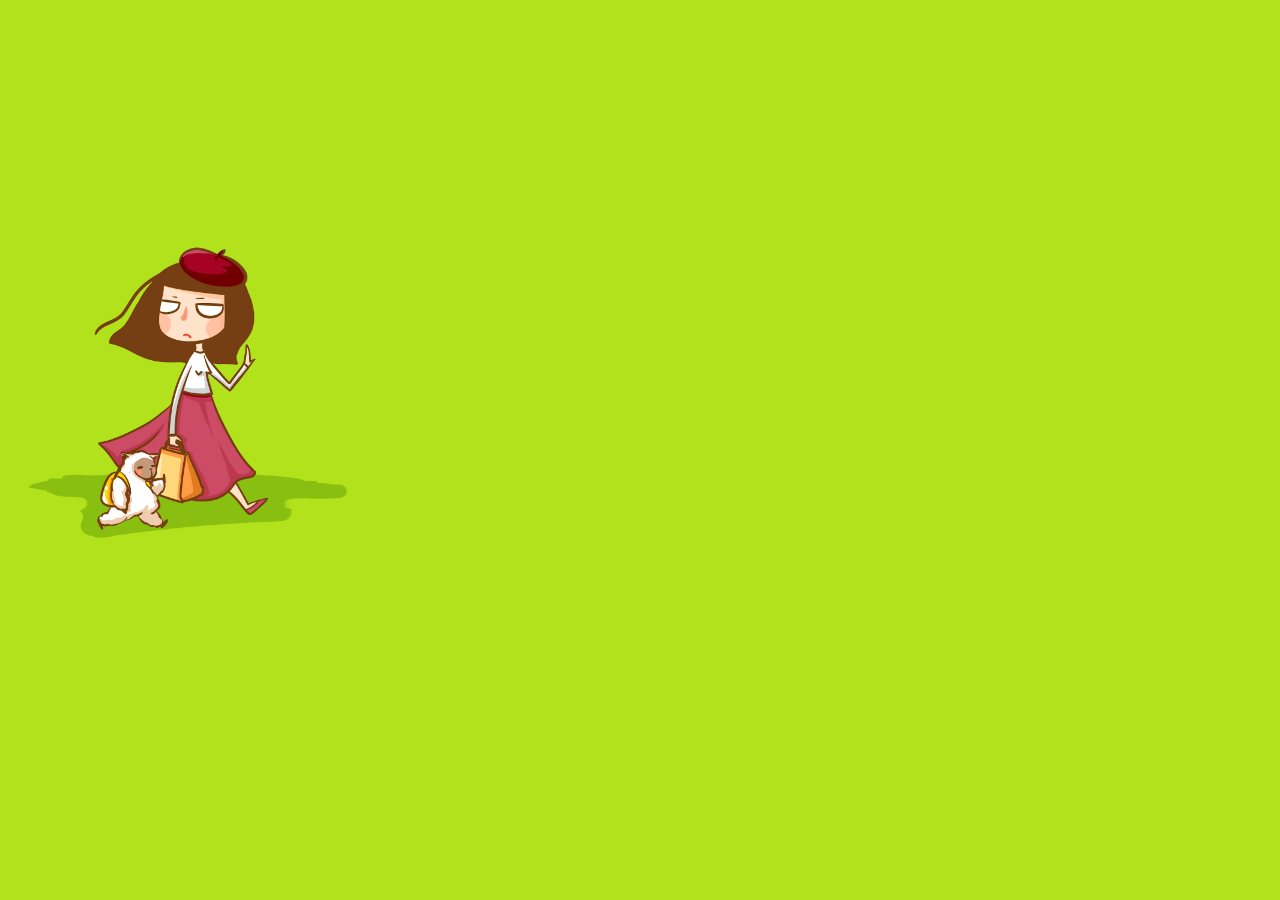
<file: index.html>
<html>
<head>
	<meta charset="utf-8" />
	<title>导友</title>
	<meta name="keywords" content="手机QQ空间5.0预约,QQ空间,手机QQ空间" >
    <meta name="viewport" content="width=device-width, initial-scale=1.0, minimum-scale=1.0, maximum-scale=1.0, user-scalable=no">
    <meta name="apple-mobile-web-app-status-bar-style" content="black" />
    <meta name="format-detection" content="telephone=no" />
    <meta name="apple-mobile-web-app-capable" content="yes" />
    <link rel="apple-touch-icon" href="img/icon.png" />
	<link rel="stylesheet" type="text/css" href="component.css" />
</head>
<body>
	<div id="pre-wrap">
		<div class="pre pre1 active" data-index="1">
			<div class="module1">
				<div class="ele ele-title"></div>
				<div class="ele ele-man1"></div>
				<div class="ele ele-man2"></div>
				<div class="ele ele-girl"></div>
			</div>
		</div>
		<div class="pre pre2" data-index="2">
			<div class="module2">
				<div class="ele ele-car"></div>
				<div class="ele ele-fly"></div>
				<div class="ele ele-girl"></div>
				<div class="ele ele-title"></div>
			</div>
		</div>
		<div class="pre pre3" data-index="3">
			<div class="module3">
				<div class="ele ele-sheep"></div>
				<div class="ele ele-girl"></div>
				<div class="ele ele-man"></div>
				<div class="ele ele-title"></div>
			</div>
		</div>
		<div class="pre pre4" data-index="4">
			<div class="module4">
				<div class="ele ele-girl"></div>
				<div class="ele ele-sheep"></div>
				<div class="ele ele-pop1"></div>
				<div class="ele ele-pop2"></div>
				<div class="ele ele-pop3"></div>
				<div class="ele ele-pop4"></div>
				<div class="ele ele-title"></div>
			</div>
		</div>
		<div class="pre pre5" data-index="5">
			<div class="module5">
				<div class="ele ele-title"></div>
				<div class="ele ele-btn"></div>
			</div>
		</div>
	</div>
	<div id="content" class="hide">
		<!-- 首页 -->
		<section id="1000" class="page page-home">
			<header class="header">
				<img src="img/index.jpg">
			</header>
			<div class="content">
				<div class="page-home-pic">
					<ul class="page-home-pic-content">
						<li><img src="img/banner1.png"></li>
						<li style="display:none;"><img src="img/banner2.png"></li>
						<li style="display:none;"><img src="img/banner3.png"></li>
						<li style="display:none;"><img src="img/banner4.png"></li>
					</ul>
					<ul  class="page-home-pic-index">
						<li class="active"><a href="###">1</a></li>
						<li><a href="###">2</a></li>
						<li><a href="###">3</a></li>
						<li><a href="###">4</a></li>
					</ul>
				</div>
				<div class="page-home-guider">
					<p>附近热门导友</p>
					<ul class="page-home-guider-content">
						<li>
							<img src="img/guider1.jpg">
							<img src="img/guider2.jpg">
							<img src="img/guider3.jpg">
							<img src="img/guider4.jpg">
						</li>
						<li>
							<img src="img/guider1.jpg">
							<img src="img/guider2.jpg">
							<img src="img/guider3.jpg">
							<img src="img/guider4.jpg">
						</li>
						<li style="display:none;">
							<img src="img/guider1.jpg">
							<img src="img/guider2.jpg">
							<img src="img/guider3.jpg">
							<img src="img/guider4.jpg">
						</li>
						<li style="display:none;">
							<img src="img/guider1.jpg">
							<img src="img/guider2.jpg">
							<img src="img/guider3.jpg">
							<img src="img/guider4.jpg">
						</li>
					</ul>
					<ul  class="page-home-guider-index">
						<li class="active"><a href="###">1</a></li>
						<li><a href="###">2</a></li>
						<li><a href="###">3</a></li>
					</ul>
				</div>
				<ul class="article-list">
					<li class="article-item">
						<img class="img" src="img/home-j1.jpg">
						<div class="article-item-left">
							<img class="home-page-mask" src="img/home-jm1.jpg">
							<img src="img/bomb.png">
							<p>雪地</p>
							<p>3134人推荐</p>
						</div>
						<div class="article-item-right cantap" data-dest="5000">
							<p class="article-item-right-title">云上的日子</p>
							<p class="article-item-right-content">云南，大理</p>
							<p class="article-item-right-opt">
								<span><i class="iconfont2">&#xe607;</i>873</span>
								<span><i class="iconfont2">&#xe650;</i>45</span>
							</p>
						</div>
					</li>
					<li class="article-item">
						<img class="img" src="img/home-j2.jpg">
						<div class="article-item-left">
							<img class="home-page-mask" src="img/home-jm2.jpg">
							<img src="img/p9.png">
							<p>名钧</p>
							<p>2334人推荐</p>
						</div>
						<div class="article-item-right cantap" data-dest="5000">
							<p class="article-item-right-title">天涯海角的美丽</p>
							<p class="article-item-right-content">海南，三亚</p>
							<p class="article-item-right-opt">
								<span><i class="iconfont2">&#xe607;</i>173</span>
								<span><i class="iconfont2">&#xe650;</i>20</span>
							</p>
						</div>
					</li>
					<li class="article-item">
						<img class="img" src="img/home-j3.jpg">
						<div class="article-item-left">
							<img class="home-page-mask" src="img/home-jm3.jpg">
							<img src="img/p8.png">
							<p>方瑾</p>
							<p>5231人推荐</p>
						</div>
						<div class="article-item-right cantap" data-dest="5000">
							<p class="article-item-right-title">闻着薰衣草的芬芳</p>
							<p class="article-item-right-content">新疆，伊犁</p>
							<p class="article-item-right-opt">
								<span><i class="iconfont2">&#xe607;</i>232</span>
								<span><i class="iconfont2">&#xe650;</i>87</span>
							</p>
						</div>
					</li>
					<li class="article-item">
						<img class="img" src="img/home-j4.jpg">
						<div class="article-item-left">
							<img class="home-page-mask" src="img/home-jm4.jpg">
							<img src="img/p6.png">
							<p>日照尼玛</p>
							<p>1238人推荐</p>
						</div>
						<div class="article-item-right cantap" data-dest="5000">
							<p class="article-item-right-title">母亲的海，母亲的河</p>
							<p class="article-item-right-content">西藏，纳木错</p>
							<p class="article-item-right-opt">
								<span><i class="iconfont2">&#xe607;</i>35</span>
								<span><i class="iconfont2">&#xe650;</i>52</span>
							</p>
						</div>
					</li>
					<li class="article-item">
						<img class="img" src="img/home-j5.jpg">
						<div class="article-item-left">
							<img class="home-page-mask" src="img/home-jm5.jpg">
							<img src="img/p4.png">
							<p>若佳</p>
							<p>903人推荐</p>
						</div>
						<div class="article-item-right cantap" data-dest="5000">
							<p class="article-item-right-title">一杯咖啡一个城市</p>
							<p class="article-item-right-content">厦门，鼓浪屿</p>
							<p class="article-item-right-opt">
								<span><i class="iconfont2">&#xe607;</i>273</span>
								<span><i class="iconfont2">&#xe650;</i>102</span>
							</p>
						</div>
					</li>
				</ul>
			</div>
			<div class="footer">
				<ul>
					<li>
						<a href="###" class="tab tab-home cantab active" data-dest="1000">
							<i class="icon iconfont">&#xe7ae;</i>
							<p class="txt">首页</p>
						</a>
					</li>
					<li>
						<a href="###" class="tab tab-search cantab" data-dest="2000">
							<i class="icon iconfont">&#xe615;</i>
							<p class="txt">搜索</p>
						</a>
					</li>
					<li>
						<a href="###" class="tab tab-find cantab" data-dest="3000">
							<i class="icon iconfont">&#xe7a0;</i>
							<p class="txt">发现</p>
						</a>
					</li>
					<li>
						<a href="###" class="tab tab-mine cantab" data-dest="4000">
							<i class="icon iconfont">&#xe613;</i>
							<p class="txt">我的</p>
						</a>
					</li>
				</ul>
			</div>
		</section>
		<!-- 搜索 -->
		<section id="2000" class="page page-search hide">
			<header class="header">
				<i class="icon iconfont page-search-ico">&#xe615;</i>
				<input type="text" placeholder="搜索偏好、导友、目的地等" class="page-search-input">
				<a href="##" class="btn-right cantap" data-dest="5008">搜索</a>
			</header>
			<div class="content">
				<!-- 这里加跳转！！@TQ -->
				<div class="page-search-content"><img src="img/search-content.jpg"></div>
				<a href="javascript:;" class="search-relax cantap" data-dest="5008"></a>
			</div>
			<div class="footer">
				<ul>
					<li>
						<a href="###" class="tab tab-home cantab" data-dest="1000">
							<i class="icon iconfont">&#xe7ae;</i>
							<p class="txt">首页</p>
						</a>
					</li>
					<li>
						<a href="###" class="tab tab-search cantab active" data-dest="2000">
							<i class="icon iconfont">&#xe615;</i>
							<p class="txt">搜索</p>
						</a>
					</li>
					<li>
						<a href="###" class="tab tab-find cantab" data-dest="3000">
							<i class="icon iconfont">&#xe7a0;</i>
							<p class="txt">发现</p>
						</a>
					</li>
					<li>
						<a href="###" class="tab tab-mine cantab" data-dest="4000">
							<i class="icon iconfont">&#xe613;</i>
							<p class="txt">我的</p>
						</a>
					</li>
				</ul>
			</div>
		</section>
		<!-- 发现 -->
		<section id="3000" class="page page-find hide">
			<header class="header">
				<a href="##" class="btn-left canback hide" data-dest="1000"><i class="icon iconfont">&#xe604;</i></a>
				<h1 class="title">发现</h1>
				<a href="##" class="btn-right cantap hide" data-dest="2000"><i class="icon iconfont">&#xe615;</i></a>
			</header>
			<div class="content">
				<ul class="find-list">
					<li class="find-item">
						<a href="###">
							<img class="img" src="img/find1.jpg" />
							<div class="mask"></div>
							<div class="title">
								<h1>最有惊喜的驾车旅行</h1>
								<p>你不能走的10条公路旅行</p>
							</div>
							<div class="opt">
								<i class="icon-like"></i>
								<span class="num">225613</span>
							</div>
						</a>
					</li>
					<li class="find-item">
						<a href="###">
							<img class="img" src="img/find2.jpg" />
							<div class="mask"></div>
							<div class="title">
								<h1>那些藏在大山里的魅力</h1>
								<p>细数那些人间仙境</p>
							</div>
							<div class="opt">
								<i class="icon-like"></i>
								<span class="num">35617</span>
							</div>
						</a>
					</li>
					<li class="find-item">
						<a href="###">
							<img class="img" src="img/find3.jpg" />
							<div class="mask"></div>
							<div class="title">
								<h1>十大电影场景</h1>
								<p>影迷不可错过的名片线路</p>
							</div>
							<div class="opt">
								<i class="icon-like"></i>
								<span class="num">225613</span>
							</div>
						</a>
					</li>
					<li class="find-item">
						<a href="###">
							<img class="img" src="img/find4.jpg" />
							<div class="mask"></div>
							<div class="title">
								<h1>三里人带你三里去</h1>
								<p>中国10座美丽大山</p>
							</div>
							<div class="opt">
								<i class="icon-like"></i>
								<span class="num">455893</span>
							</div>
						</a>
					</li>
					<li class="find-item">
						<a href="###">
							<img class="img" src="img/find5.png" />
							<div class="mask"></div>
							<div class="title">
								<h1>吃货字典必备</h1>
								<p>永远难忘的美食</p>
							</div>
							<div class="opt">
								<i class="icon-like"></i>
								<span class="num">225613</span>
							</div>
						</a>
					</li>
					<li class="find-item">
						<a href="###">
							<img class="img" src="img/find6.png" />
							<div class="mask"></div>
							<div class="title">
								<h1>带个旅人去旅行</h1>
								<p>那些有爱情故事的景点</p>
							</div>
							<div class="opt">
								<i class="icon-like"></i>
								<span class="num">225613</span>
							</div>
						</a>
					</li>
				</ul>
			</div>
			<div class="footer">
				<ul>
					<li>
						<a href="###" class="tab tab-home cantab active" data-dest="1000">
							<i class="icon iconfont">&#xe7ae;</i>
							<p class="txt">首页</p>
						</a>
					</li>
					<li>
						<a href="###" class="tab tab-search cantab" data-dest="2000">
							<i class="icon iconfont">&#xe615;</i>
							<p class="txt">搜索</p>
						</a>
					</li>
					<li>
						<a href="###" class="tab tab-find cantab" data-dest="3000">
							<i class="icon iconfont">&#xe7a0;</i>
							<p class="txt">发现</p>
						</a>
					</li>
					<li>
						<a href="###" class="tab tab-mine cantab" data-dest="4000">
							<i class="icon iconfont">&#xe613;</i>
							<p class="txt">我的</p>
						</a>
					</li>
				</ul>
			</div>
		</section>
		<!-- 我的 -->
		<section id="4000" class="page page-mine hide">
			<header class="header">
				<a href="##" class="btn-left canback hide" data-dest="1000"><i class="icon iconfont">&#xe604;</i></a>
				<h1 class="title">我的</h1>
				<a href="##" class="btn-right cantap hide" data-dest="2000"><i class="icon iconfont">&#xe615;</i></a>
			</header>
			<div class="content">
				<div class="page-mine-info"><img src="img/mine1.jpg"></div>
				<ul class="page-mine-opt">
					<li class="page-mine-opt-entrance"><img src="img/mine2.jpg"></li>
					<li class="page-mine-opt-entrance"><img src="img/mine3.jpg"></li>
					<li class="page-mine-opt-entrance"><img src="img/mine4.jpg"></li>
					<li class="page-mine-opt-entrance"><img src="img/mine5.jpg"></li>
					<li class="page-mine-opt-entrance"><img src="img/mine6.jpg"></li>
				</ul>
			</div>
			<div class="footer">
				<ul>
					<li>
						<a href="###" class="tab tab-home cantab" data-dest="1000">
							<i class="icon iconfont">&#xe7ae;</i>
							<p class="txt">首页</p>
						</a>
					</li>
					<li>
						<a href="###" class="tab tab-search cantab" data-dest="2000">
							<i class="icon iconfont">&#xe615;</i>
							<p class="txt">搜索</p>
						</a>
					</li>
					<li>
						<a href="###" class="tab tab-find cantab" data-dest="3000">
							<i class="icon iconfont">&#xe7a0;</i>
							<p class="txt">发现</p>
						</a>
					</li>
					<li>
						<a href="###" class="tab tab-mine cantab active" data-dest="4000">
							<i class="icon iconfont">&#xe613;</i>
							<p class="txt">我的</p>
						</a>
					</li>
				</ul>
			</div>
		</section>
		<!-- 详细页 -->
		<section id="5000" class="page page-detail hide">
			<header class="header">
				<a href="##" class="btn-left canback" data-dest="1000"><i class="icon iconfont">&#xe604;</i></a>
				<p class="page-detail-opt">
					<a href="###"><i class="iconfont2">&#xe607;</i></a>
					<a href="###"><i class="iconfont2">&#xe650;</i></a>
					<a href="###" class="cantap" data-dest="5004"><i class="iconfont2">&#xe613;</i></a>
				</p>
			</header>
			<div class="content">
				<div class="page-detail-info clearfix">
					<img class="page-detail-info-head" src="img/bomb.png">
					<p><span class="page-detail-info-name">雪地</span><span class="page-detail-info-sm">大理</span><img class="page-detail-info-stars" src="img/stars.png"></p>
					<p class="page-detail-info-se"><span class="page-detail-info-sm">把你的知识卖了，去买豪放不羁</span></p>
				</div>
				<div class="page-detail-banner"><img src="img/dayoncloud.jpg"></div>
				<ul class="page-detail-list">
					<li>
						<a href="###" class="page-detail-cantap"><span>费用说明</span><span class="page-detail-list-price">RMB200/天，共7天</span></a>
						<div class="page-detail-list-content" id="page-detail-list-content" style="display:none;">
							<p>本套餐费用包含</p>
							<p>1.联票套餐B（常州中华恐龙园成人票+恐龙谷温泉联票2张+标准
							双床房1晚）</p>
							<br/>
							<p>其他套餐</p>
							<p>1.同程专享特惠套餐（常州中华恐龙园成人票2张+高级大床房1晚）</p>
							<p>2.亲子套餐（常州中华恐龙园成人票2张+高级大床房1晚）</p>
							<p>3.双人特惠套餐（常州中华恐龙园成人票2张+高级大床房1晚）</p>
							<p>4.大学生套餐（常州中华恐龙园成人票2张+高级大床房1晚）</p>
						</div>
					</li>
					<li>
						<a href="###">酒店信息</a>
					</li>
					<li>
						<a href="###">路程信息</a>
					</li>
					<li>
						<a href="###">空余时间</a>
					</li>
				</ul>
				<div class="page-detail-route">
					<p class="page-detail-route-st"><span>第一天</span><span>11/12</span></p>
					<div class="cantap" data-dest="5002">
						<div class="page-detail-route-op">
							<a href="###"><i class="iconfont2">&#xe607;</i>200</a>
							<a href="###"><i class="iconfont2">&#xe650;</i>124</a>
						</div>
						<img src="img/detail1.jpg">
					</div>
					<div class="page-detail-route-part cantap" data-dest="5002">
						<div class="page-detail-route-op">
							<a href="###"><i class="iconfont2">&#xe607;</i>200</a>
							<a href="###"><i class="iconfont2">&#xe650;</i>124</a>
						</div>
						<img src="img/detail2.jpg">
					</div>
					<div class="page-detail-route-part cantap" data-dest="5002">
						<div class="page-detail-route-op">
							<a href="###"><i class="iconfont2">&#xe607;</i>200</a>
							<a href="###"><i class="iconfont2">&#xe650;</i>124</a>
						</div>
						<img src="img/detail3.jpg">
					</div>
					<div class="page-detail-route-part cantap" data-dest="5002">
						<div class="page-detail-route-op">
							<a href="###"><i class="iconfont2">&#xe607;</i>200</a>
							<a href="###"><i class="iconfont2">&#xe650;</i>124</a>
						</div>
						<img src="img/detail4.jpg">
					</div>
					<p class="page-detail-route-se"><span>第二天</span><span>11/13</span></p>
					<div data-dest="5002" class="cantap">
						<div class="page-detail-route-op">
							<a href="###"><i class="iconfont2">&#xe607;</i>200</a>
							<a href="###"><i class="iconfont2">&#xe650;</i>124</a>
						</div>
						<img src="img/detail5.jpg">
					</div>
					<div class="page-detail-route-part cantap" data-dest="5002">
						<div class="page-detail-route-op">
							<a href="###"><i class="iconfont2">&#xe607;</i>200</a>
							<a href="###"><i class="iconfont2">&#xe650;</i>124</a>
						</div>
						<img src="img/detail6.jpg">
					</div>
					<div class="page-detail-route-part cantap" data-dest="5002">
						<div class="page-detail-route-op">
							<a href="###"><i class="iconfont2">&#xe607;</i>200</a>
							<a href="###"><i class="iconfont2">&#xe650;</i>124</a>
						</div>
						<img src="img/detail7.jpg">
					</div>
					<div class="page-detail-route-part cantap" data-dest="5002">
						<div class="page-detail-route-op">
							<a href="###"><i class="iconfont2">&#xe607;</i>200</a>
							<a href="###"><i class="iconfont2">&#xe650;</i>124</a>
						</div>
						<img src="img/detail8.jpg">
					</div>
				</div>
				<div class="footer">
					<div class="inner">
						<a href="###" class="btn-send cantap" data-dest="5003">咨询一下</a>
						<a href="###" class="btn-send cantap" data-dest="5001">我要预约</a>
					</div>
				</div>
			</div>
		</section>
		<!-- 订单详情页 -->
		<section id="5001" class="page page-order-detail hide">
			<header class="header">
				<a href="##" class="btn-left canback" data-dest="1000"><i class="icon iconfont">&#xe604;</i></a>
				<h1 class="title">订单详情</h1>
				<a href="##" class="btn-right cantap hide" data-dest="2000"><i class="icon iconfont">&#xe615;</i></a>
			</header>
			<div class="content">
				<img class="img" src="img/order-img.png"></img>
				<div class="order-item order-time">
					<h1 class="title">日期</h1>
					<span class="time-to">12月1日</span>
					<span class="time-split"></span>
					<span class="time-from">12月8日</span>
				</div>
				<div class="order-item order-place">
					<h1 class="title">套餐</h1>
					<ul class="select-list">
						<li class="select-item select-item-active">亲子套餐</li>
						<li class="select-item">同程特惠套餐</li>
						<li class="select-item">情侣套餐</li>
						<li class="select-item">大学生套餐</li>
					</ul>
				</div>
				<div class="order-item order-man">
					<h1 class="title">人数</h1>
					<div class="select-wrap">
						<div class="select-bg"></div>
						<div class="select-num" id="select-num">1人</div>
						<a href="javascript:;" class="select-bar" id="select-bar">
							<div class="img"></div>
						</a>
					</div>
				</div>
				<div class="order-item order-extra">
					<h1 class="title">备注</h1>
					<textarea class="order-textarea" placeholder="我想跟导友说..."></textarea>
				</div>
			</div>
			<div class="frame5-cover">
				<div class="frame5-dialog"></div>
				<div class="frame5-keyboard"></div>
				<div class="frame5-dialog-code frame5-dialog-code1 hide"></div>
				<div class="frame5-dialog-code frame5-dialog-code2 hide"></div>
				<div class="frame5-dialog-code frame5-dialog-code3 hide"></div>
				<div class="frame5-dialog-code frame5-dialog-code4 hide"></div>
				<div class="frame5-dialog-code frame5-dialog-code5 hide"></div>
				<div class="frame5-dialog-code frame5-dialog-code6 hide"></div>
				<div class="frame5-keyboard-code1 hide"></div>
				<div class="frame5-keyboard-code2 hide"></div>
				<div class="frame5-keyboard-code3 hide"></div>
				<div class="frame5-keyboard-code4 hide"></div>
				<div class="frame5-keyboard-code5 hide"></div>
				<div class="frame5-keyboard-code6 hide"></div>
			</div>
			<div class="footer">
				<div class="inner">
					<span class="pay-num">¥ 20.00</span>
					<a href="###" class="btn-pay">确认支付</a>
				</div>
			</div>
		</section>
		<!-- 游记评论页 -->
		<section id="5002" class="page page-detail-comment hide">
			<header class="header">
				<a href="##" class="btn-left canback" data-dest="1000"><i class="icon iconfont">&#xe604;</i></a>
				<h1 class="title">云上的日子</h1>
				<a href="##" class="btn-right cantap" data-dest="5004"><i class="icon iconfont">&#xe61d;</i></a>
			</header>
			<div class="content">
				<img class="main-img" src="img/detail-comment.png"></img>
				<div class="like-wrap">
					<h2 class="title">
						<span class="name">喜欢</span>
						<span class="num">人</span>
					</h2>
					<ul class="like-list">
						<li><img src="img/p1.png" /></li>
						<li><img src="img/p2.png" /></li>
						<li><img src="img/p3.png" /></li>
						<li><img src="img/p4.png" /></li>
						<li><img src="img/p5.png" /></li>
						<li><img src="img/p6.png" /></li>
					</ul>
				</div>
				<div class="comment-wrap">
					<h2 class="title">
						<span class="name">评论</span>
						<span class="num">4人</span>
					</h2>
					<ul class="comment-list">
						<li>
							<div class="avatar">
								<img src="img/p7.png" />
							</div>
							<div class="info">
								<p class="name">水哥哥</p>
								<p class="txt">去过就再也没法忘记的风景</p>
								<p class="time">12/2 11:15</p>
							</div>
						</li>
						<li>
							<div class="avatar">
								<img src="img/p8.png" />
							</div>
							<div class="info">
								<p class="name">远翔泡泡</p>
								<p class="txt">好美！</p>
								<p class="time">12/3 15:22</p>
							</div>
						</li>
						<li>
							<div class="avatar">
								<img src="img/p9.png" />
							</div>
							<div class="info">
								<p class="name">TQQ</p>
								<p class="txt">求YOYO带我去玩</p>
								<p class="time">12/2 11:15</p>
							</div>
						</li>
						<li>
							<div class="avatar">
								<img src="img/p10.png" />
							</div>
							<div class="info">
								<p class="name">茄子酱</p>
								<p class="txt">楼上的YO，下周组队去云南，要一起吗？</p>
								<p class="time">12/2 11:15</p>
							</div>
						</li>
					</ul>
				</div>
			</div>
			<div class="footer">
				<div class="inner">
					<input type="text" placeholder="添加评论..." />
					<a href="###" class="btn-send">发送</a>
				</div>
			</div>
		</section>
		<!-- 聊天咨询页 -->
		<section id="5003" class="page page-chat hide">
			<header class="header">
				<a href="##" class="btn-left canback" data-dest="1000"><i class="icon iconfont">&#xe604;</i></a>
				<h1 class="title">廖爆炸(在线)</h1>
				<a href="##" class="btn-right cantap hide" data-dest="2000"><i class="icon iconfont">&#xe61d;</i></a>
			</header>
			<div class="content">
				<img class="img" src="img/chat-bg.png"></img>
			</div>
			<div class="footer">
				<div class="inner">
					<input type="text" placeholder="我要咨询..." autofocus="false"/>
					<a href="###" class="btn-send">发送</a>
				</div>
			</div>
		</section>
		<!-- 好友分享 -->
		<section id="5004" class="frame frame7 hide">
			<a href="javascript:;" class="btn-back canback"></a>
			<a href="javascript:;" class="frame7-btn-select"></a>
			<div class="frame7-select hide"></div>
		</section>
		<!-- 分享结果 -->
		<section id="5005" class="frame frame8 hide">
			<a href="javascript:;" class="btn-back canback"></a>
			<div class="frame8-msg"></div>
		</section>
		<!-- 支付结果 -->
		<section id="5006" class="page page-pay-success hide">
			<header class="header">
				<a href="##" class="btn-left canback" data-dest="1000"><i class="icon iconfont">&#xe604;</i></a>
				<h1 class="title">首页</h1>
				<a href="##" class="btn-right cantap hide" data-dest="2000"><i class="icon iconfont">&#xe615;</i></a>
			</header>
			<div class="content">
				<div class="pay-bg"></div>
				<div class="btn-share"></div>
			</div>
		</section>
		<!-- 导游页面 -->
		<section id="5007" class="page page-selfPage hide">
			<header class="header">
				<a href="##" class="btn-left canback" data-dest="1000"><i class="icon iconfont">&#xe604;</i></a>
				<h1 class="title">导友首页</h1>
			</header>
			<div class="content">
				<div class="page-selfPage-info"><img src="img/guider-home1.jpg"></div>
				<div class="page-selfPage-tab"><img src="img/guider-home2.jpg"></div>
				<div class="page-selfPage-jounry cantap" data-dest="5000"><img src="img/guider-home3.jpg"></div>
				<div class="page-selfPage-jounry cantap" data-dest="5000"><img src="img/guider-home4.jpg"></div>
				<div class="page-selfPage-jounry cantap" data-dest="5000"><img src="img/guider-home3.jpg"></div>
				<div class="page-selfPage-jounry cantap" data-dest="5000"><img src="img/guider-home4.jpg"></div>
				<div class="page-selfPage-jounry cantap" data-dest="5000"><img src="img/guider-home3.jpg"></div>
				<div class="page-selfPage-jounry cantap" data-dest="5000"><img src="img/guider-home4.jpg"></div>
			</div>
		</section>
		<!-- 搜索结果 -->
		<section id="5008" class="page page-search page-search-result hide">
			<header class="header">
				<i class="icon iconfont page-search-ico">&#xe615;</i>
				<input type="text" placeholder="搜索偏好、导友、目的地等" value="放松" class="page-search-input">
				<span class="page-search-cancel-2 cantap" data-dest="2000">X</span>
				<a href="##" class="btn-right">搜索</a>
			</header>
			<div class="content">
				<!-- 这里加跳转！！@TQ -->
				<div class="page-search-content"><img src="img/result-content.jpg"></div>
				<div class="page-search-content-list">
					<img class="cantap" data-dest="5007" src="img/result-content2.jpg">
					<img class="cantap" data-dest="5007" src="img/result-content3.jpg">
					<img class="cantap" data-dest="5007" src="img/result-content2.jpg">
					<img class="cantap" data-dest="5007" src="img/result-content3.jpg">
					<img class="cantap" data-dest="5007" src="img/result-content2.jpg">
					<img class="cantap" data-dest="5007" src="img/result-content3.jpg">
				</div>
			</div>
			<div class="footer">
				<ul>
					<li>
						<a href="###" class="tab tab-home cantab" data-dest="1000">
							<i class="icon iconfont">&#xe7ae;</i>
							<p class="txt">首页</p>
						</a>
					</li>
					<li>
						<a href="###" class="tab tab-search cantab active" data-dest="2000">
							<i class="icon iconfont">&#xe615;</i>
							<p class="txt">搜索</p>
						</a>
					</li>
					<li>
						<a href="###" class="tab tab-find cantab" data-dest="3000">
							<i class="icon iconfont">&#xe7a0;</i>
							<p class="txt">发现</p>
						</a>
					</li>
					<li>
						<a href="###" class="tab tab-mine cantab" data-dest="4000">
							<i class="icon iconfont">&#xe613;</i>
							<p class="txt">我的</p>
						</a>
					</li>
				</ul>
			</div>
		</section>
	</div>

	<script type="text/javascript" src="http://qzonestyle.gtimg.cn/qz-act/js/zepto.min.js"></script>
	<script type="text/javascript" src="js/zepto.fix.js"></script>
	<script type="text/javascript" src="http://qzonestyle.gtimg.cn/qz-act/js/zepto-touch.js"></script>
	<script type="text/javascript" src="js/common.js"></script>
	<script type="text/javascript" src="js/tq.js"></script>
	<script type="text/javascript" src="js/fx.js"></script>
</body>
</html>
</file>
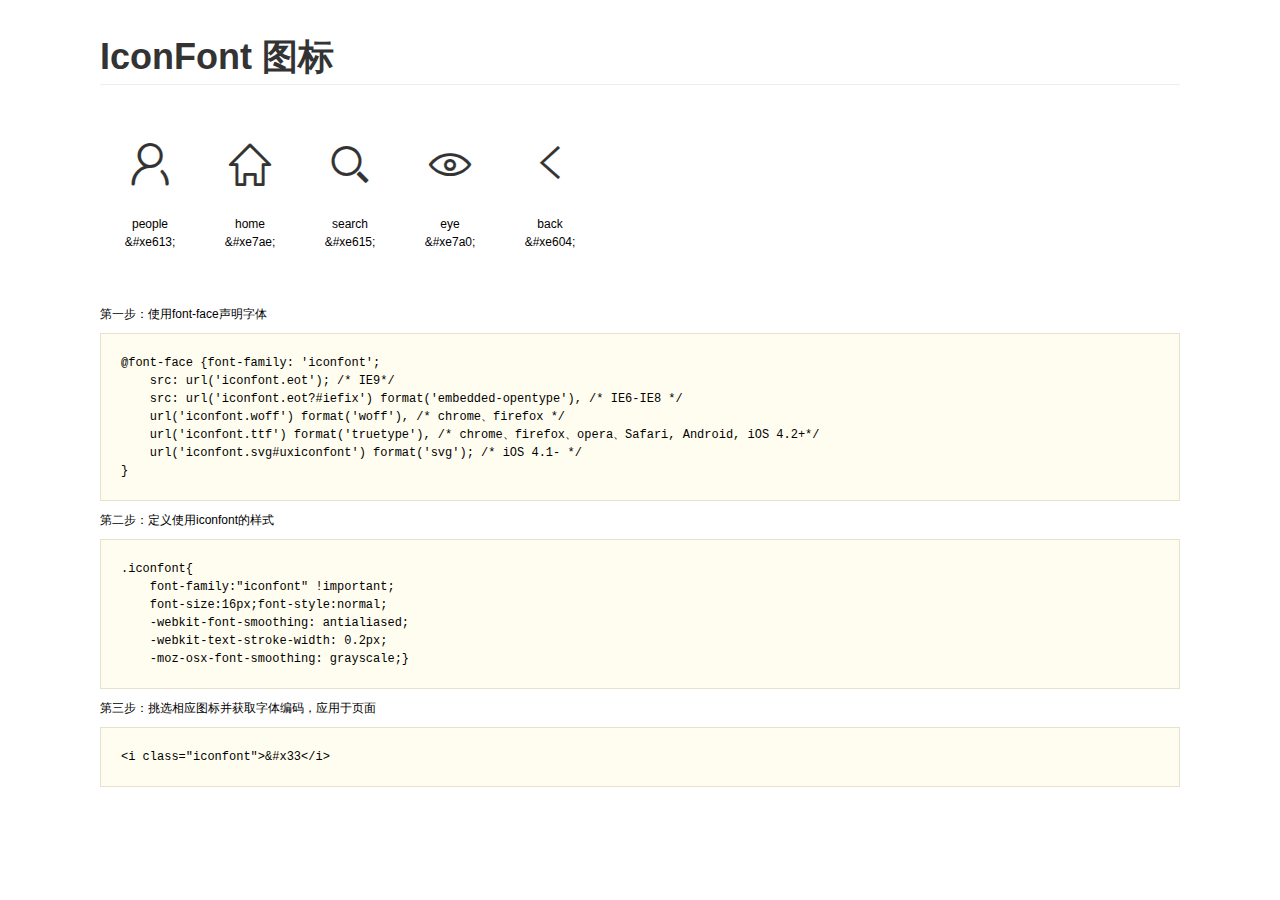
<file: demo.html>
<html>
<head>
    <meta charset="utf-8"/>
    <title>IconFont</title>
    <link rel="stylesheet" href="demo.css">
    <link rel="stylesheet" href="iconfont.css">
</head>
<body>
    <div class="main">
        <h1>IconFont 图标</h1>
        <ul class="icon_lists clear">
            
                <li>
                <i class="icon iconfont">&#xe613;</i>
                    <div class="name">people</div>
                    <div class="code">&amp;#xe613;</div>
                </li>
            
                <li>
                <i class="icon iconfont">&#xe7ae;</i>
                    <div class="name">home</div>
                    <div class="code">&amp;#xe7ae;</div>
                </li>
            
                <li>
                <i class="icon iconfont">&#xe615;</i>
                    <div class="name">search</div>
                    <div class="code">&amp;#xe615;</div>
                </li>
            
                <li>
                <i class="icon iconfont">&#xe7a0;</i>
                    <div class="name">eye</div>
                    <div class="code">&amp;#xe7a0;</div>
                </li>
            
                <li>
                <i class="icon iconfont">&#xe604;</i>
                    <div class="name">back</div>
                    <div class="code">&amp;#xe604;</div>
                </li>
            
        </ul>


        <div class="helps">
            第一步：使用font-face声明字体
            <pre>
@font-face {font-family: 'iconfont';
    src: url('iconfont.eot'); /* IE9*/
    src: url('iconfont.eot?#iefix') format('embedded-opentype'), /* IE6-IE8 */
    url('iconfont.woff') format('woff'), /* chrome、firefox */
    url('iconfont.ttf') format('truetype'), /* chrome、firefox、opera、Safari, Android, iOS 4.2+*/
    url('iconfont.svg#uxiconfont') format('svg'); /* iOS 4.1- */
}
</pre>
第二步：定义使用iconfont的样式
            <pre>
.iconfont{
    font-family:"iconfont" !important;
    font-size:16px;font-style:normal;
    -webkit-font-smoothing: antialiased;
    -webkit-text-stroke-width: 0.2px;
    -moz-osx-font-smoothing: grayscale;}
</pre>
第三步：挑选相应图标并获取字体编码，应用于页面
<pre>
&lt;i class="iconfont"&gt;&amp;#x33&lt;/i&gt;
</pre>
        </div>

    </div>
</body>
</html>
</file>
<file: iconfont.css>
@font-face {font-family: "iconfont";
  src: url('iconfont.eot'); /* IE9*/
  src: url('iconfont.eot?#iefix') format('embedded-opentype'), /* IE6-IE8 */
  url('iconfont.woff') format('woff'), /* chrome、firefox */
  url('iconfont.ttf') format('truetype'), /* chrome、firefox、opera、Safari, Android, iOS 4.2+*/
  url('iconfont.svg#iconfont') format('svg'); /* iOS 4.1- */
}

.iconfont {
  font-family:"iconfont" !important;
  font-size:16px;
  font-style:normal;
  -webkit-font-smoothing: antialiased;
  -webkit-text-stroke-width: 0.2px;
  -moz-osx-font-smoothing: grayscale;
}

.icon-people:before { content: "\e613"; }

.icon-home:before { content: "\e7ae"; }

.icon-search:before { content: "\e615"; }

.icon-eye:before { content: "\e7a0"; }

.icon-back:before { content: "\e604"; }

.icon-share:before { content: "\e61d"; }
</file>
<file: component.css>
@import 'reset.import.css';
@import 'detail.import.css';
.hide{display: none!important;}
.clearfix:after {
content: ".";
display: block;
height: 0;
clear: both;
visibility: hidden;
}

@font-face {font-family: 'iconfont';
    src: url('iconfont.eot'); /* IE9*/
    src: url('iconfont.eot?#iefix') format('embedded-opentype'), /* IE6-IE8 */
    url('iconfont.woff') format('woff'), /* chrome、firefox */
    url('iconfont.ttf') format('truetype'), /* chrome、firefox、opera、Safari, Android, iOS 4.2+*/
    url('iconfont.svg#uxiconfont') format('svg'); /* iOS 4.1- */
}

.iconfont{
    font-family:"iconfont" !important;
    font-size:24px;font-style:normal;
    -webkit-font-smoothing: antialiased;
    -webkit-text-stroke-width: 0.2px;
    -moz-osx-font-smoothing: grayscale;
    }

body{position: relative;overflow:hidden;overflow-x:hidden;background-color: #b1e21b;}

#pre-wrap{position: relative;top: 0;left: 0;width: 375px;height: 667px;background-color: #b1e21b;overflow: hidden;}
.pre{background-color: #b1e21b;position: relative;width: 100%;transition:all .3s ease-in;}
.pre1{position: absolute;top: 0;left: 0;}
.pre2{-webkit-transform:translate3d(100%,0,0);transform:translate3d(100%,0,0);position: absolute;top: 0;left: 0;}
.pre3{-webkit-transform:translate3d(100%,0,0);transform:translate3d(100%,0,0);position: absolute;top: 0;left: 0;}
.pre4{-webkit-transform:translate3d(100%,0,0);transform:translate3d(100%,0,0);position: absolute;top: 0;left: 0;}
.pre5{-webkit-transform:translate3d(100%,0,0);transform:translate3d(100%,0,0);position: absolute;top: 0;left: 0;}
.ele{zoom:0.6;}

.pre1 .ele-girl{background-image: url(img/p1-girl.png);width: 532px;height: 496px;background-size: 532px 496px;position: absolute;top:400px;left: 50%;-webkit-transform:translate3d(-50%,0,0);transform:translate3d(-50%,0,0);}
.pre1 .ele-man1{background-image: url(img/p1-man1.png);width: 242px;height: 286px;background-size: 242px 286px;position: absolute;top:530px;left: 30px;opacity: 0;}
.pre1 .ele-man2{background-image: url(img/p1-man2.png);width: 214px;height: 227px;background-size: 214px 227px;position: absolute;top:590px;right: 50px;opacity: 0;}
.pre1 .ele-title{background-image: url(img/p1-title.png);width: 419px;height: 298px;background-size: 419px 298px;position: absolute;top:80px;left: 50%;-webkit-transform:translate3d(-50%,0,0);transform:translate3d(-50%,0,0);opacity: 0;}
.pre2 .ele-car{top:593px;right: 20px;background-image: url(img/p2-car.png);width: 216px;height: 235px;background-size: 216px 235px;position: absolute;opacity: 0;}
.pre2 .ele-fly{top:440px;left: 120px;background-image: url(img/p2-fly.png);width: 94px;height: 53px;background-size: 94px 53px;position: absolute;opacity: 0;}
.pre2 .ele-girl{top:410px;left: 50%;background-image: url(img/p2-girl.png);width: 533px;height: 509px;background-size: 533px 509px;position: absolute;-webkit-transform:translate3d(-50%,0,0);transform:translate3d(-50%,0,0);}
.pre2 .ele-title{top:70px;left: 50%;background-image: url(img/p2-title.png);width: 439px;height: 309px;background-size: 439px 309px;position: absolute;-webkit-transform:translate3d(-50%,0,0);transform:translate3d(-50%,0,0);opacity: 0;}
.pre3 .ele-girl{top:440px;right: 50px;background-image: url(img/p3-girl.png);width: 228px;height: 427px;background-size: 228px 427px;position: absolute;opacity: 0;}
.pre3 .ele-man{top:420px;left: 40px;background-image: url(img/p3-man.png);width: 241px;height: 449px;background-size: 241px 449px;position: absolute;opacity: 0;}
.pre3 .ele-sheep{top:700px;left: 50%;background-image: url(img/p3-sheep.png);width: 532px;height: 224px;background-size: 532px 224px;position: absolute;-webkit-transform:translate3d(-50%,0,0);transform:translate3d(-50%,0,0);}
.pre3 .ele-title{top:90px;left: 50%;background-image: url(img/p3-title.png);width: 482px;height: 302px;background-size: 482px 302px;position: absolute;-webkit-transform:translate3d(-50%,0,0);transform:translate3d(-50%,0,0);opacity: 0;}
.pre4 .ele-girl{top:440px;left: 50%;background-image: url(img/p4-girl.png);width: 532px;height: 509px;background-size: 532px 509px;position: absolute;-webkit-transform:translate3d(-50%,0,0);transform:translate3d(-50%,0,0);}
.pre4 .ele-pop1{top:390px;left: 80px;background-image: url(img/p4-pop1.png);width: 128px;height: 120px;background-size: 128px 120px;position: absolute;opacity: 0;}
.pre4 .ele-pop2{top:390px;right: 60px;background-image: url(img/p4-pop2.png);width: 130px;height: 120px;background-size: 130px 120px;position: absolute;opacity: 0;}
.pre4 .ele-pop3{top:640px;left: 70px;background-image: url(img/p4-pop3.png);width: 127px;height: 122px;background-size: 127px 122px;position: absolute;opacity: 0;}
.pre4 .ele-pop4{top:680px;right: 50px;background-image: url(img/p4-pop4.png);width: 115px;height: 124px;background-size: 115px 124px;position: absolute;opacity: 0;}
.pre4 .ele-sheep{top:760px;left: 110px;background-image: url(img/p4-sheep.png);width: 161px;height: 170px;background-size: 161px 170px;position: absolute;opacity: 0;}
.pre4 .ele-title{top:90px;left: 50%;background-image: url(img/p4-title.png);width: 419px;height: 294px;background-size: 419px 294px;position: absolute;-webkit-transform:translate3d(-50%,0,0);transform:translate3d(-50%,0,0);opacity: 0;}
.pre5 .ele-title{top:260px;left: 50%;background-image: url(img/p5-title.png);width: 421px;height: 263px;background-size: 421px 263px;position: absolute;-webkit-transform:translate3d(-50%,0,0);transform:translate3d(-50%,0,0);opacity: 0;}
.pre5 .ele-btn{top:600px;left: 50%;background-image: url(img/p5-btn.png);width: 305px;height: 72px;background-size: 305px 72px;position: absolute;-webkit-transform:translate3d(-50%,0,0);transform:translate3d(-50%,0,0);opacity: 0;}

.active .module1 .ele-man1{-webkit-animation:p1man1 .6s ease-in .2s 1 forwards;animation:p1man1 .6s ease-in .2s 1 forwards;}
@-webkit-keyframes p1man1{
    0%{
        opacity: 1;
        -webkit-transform:translate3d(-80px,0,0);
        transform:translate3d(-80px,0,0);
    }
    90%{
        opacity: 1;
        -webkit-transform:translate3d(5px,0,0);
        transform:translate3d(5px,0,0);
    }
    100%{
        opacity: 1;
        -webkit-transform:translate3d(0px,0,0);
        transform:translate3d(0px,0,0);
    }
}
@keyframes p1man1{
     0%{
        opacity: 1;
        -webkit-transform:translate3d(-80px,0,0);
        transform:translate3d(-80px,0,0);
    }
    90%{
        opacity: 1;
        -webkit-transform:translate3d(5px,0,0);
        transform:translate3d(5px,0,0);
    }
    100%{
        opacity: 1;
        -webkit-transform:translate3d(0px,0,0);
        transform:translate3d(0px,0,0);
    }
}

.active .module1 .ele-man2{-webkit-animation:p1man2 .6s ease-in .2s 1 forwards;animation:p1man2 .6s ease-in .2s 1 forwards;}
@-webkit-keyframes p1man2{
    0%{
        opacity: 1;
        -webkit-transform:translate3d(80px,0,0);
        transform:translate3d(80px,0,0);
    }
    90%{
        opacity: 1;
        -webkit-transform:translate3d(5px,0,0);
        transform:translate3d(5px,0,0);
    }
    100%{
        opacity: 1;
        -webkit-transform:translate3d(0px,0,0);
        transform:translate3d(0px,0,0);
    }
}
@keyframes p1man2{
    0%{
        opacity: 1;
        -webkit-transform:translate3d(80px,0,0);
        transform:translate3d(80px,0,0);
    }
    90%{
        opacity: 1;
        -webkit-transform:translate3d(5px,0,0);
        transform:translate3d(5px,0,0);
    }
    100%{
        opacity: 1;
        -webkit-transform:translate3d(0px,0,0);
        transform:translate3d(0px,0,0);
    }
}

.active .module1 .ele-title{-webkit-animation:p1title .3s ease-in-out .8s 1 forwards;animation:p1title .3s ease-in-out .8s 1 forwards;}
@-webkit-keyframes p1title{
    0%{
        opacity: 1;
        -webkit-transform:translate3d(-50%,60px,0);
        transform:translate3d(-50%,60px,0);
    }
    90%{
        opacity: 1;
        -webkit-transform:translate3d(-50%,-15px,0);
        transform:translate3d(-50%,-15px,0);
    }
    100%{
        opacity: 1;
        -webkit-transform:translate3d(-50%,0,0);
        transform:translate3d(-50%,0,0);
    }
}
@keyframes p1title{
    0%{
        opacity: 1;
        -webkit-transform:translate3d(-50%,60px,0);
        transform:translate3d(-50%,60px,0);
    }
    90%{
        opacity: 1;
        -webkit-transform:translate3d(-50%,-15px,0);
        transform:translate3d(-50%,-15px,0);
    }
    100%{
        opacity: 1;
        -webkit-transform:translate3d(-50%,0,0);
        transform:translate3d(-50%,0,0);
    }
}

.active .module2 .ele-fly{-webkit-animation:p2fly .5s ease-in-out .5s 1 forwards;animation:p2fly .5s ease-in-out .5s 1 forwards;}
@-webkit-keyframes p2fly{
    0%{
        opacity: 1;
        -webkit-transform:translate3d(180px,0,0);
        transform:translate3d(180px,0,0);
    }
    90%{
        opacity: 1;
        -webkit-transform:translate3d(10px,0,0);
        transform:translate3d(10px,0,0);
    }
    100%{
        opacity: 1;
        -webkit-transform:translate3d(0,0,0);
        transform:translate3d(0,0,0);
    }
}

@keyframes p2fly{
    0%{
        opacity: 1;
        -webkit-transform:translate3d(180px,0,0);
        transform:translate3d(180px,0,0);
    }
    90%{
        opacity: 1;
        -webkit-transform:translate3d(10px,0,0);
        transform:translate3d(10px,0,0);
    }
    100%{
        opacity: 1;
        -webkit-transform:translate3d(0,0,0);
        transform:translate3d(0,0,0);
    }
}

.active .module2 .ele-car{-webkit-animation:p2car 1s ease-in-out .2s 1 forwards;animation:p2car 1s ease-in-out .2s 1 forwards;}
@-webkit-keyframes p2car{
    0%{
        opacity: 1;
        transform:translate3d(80px,0,0);
    }
    90%{
        opacity: 1;
        transform:translate3d(10px,0,0);
    }
    100%{
        opacity: 1;
        transform:translate3d(0,0,0);
    }
}

.active .module2 .ele-title{-webkit-animation:p1title .3s ease-in-out 1.3s 1 forwards;animation:p1title .3s ease-in-out 1.3s 1 forwards;}
.active .module3 .ele-title{-webkit-animation:p1title .3s ease-in-out 1s 1 forwards;animation:p1title .3s ease-in-out 1s 1 forwards;}
.active .module3 .ele-girl{-webkit-animation:p3girl .8s ease-in-out .2s 1 forwards;animation:p3girl .8s ease-in-out .2s 1 forwards;}
@-webkit-keyframes p3girl{
    0%{
        opacity: 1;
        -webkit-transform:translate3d(50px,0,0);
        transform:translate3d(50px,0,0);
    }
    90%{
        opacity: 1;
        -webkit-transform:translate3d(-10px,0,0);
        transform:translate3d(-10px,0,0);
    }
    100%{
        opacity: 1;
        -webkit-transform:translate3d(0,0,0);
        transform:translate3d(0,0,0);
    }
}
@keyframes p3girl{
    0%{
        opacity: 1;
        -webkit-transform:translate3d(50px,0,0);
        transform:translate3d(50px,0,0);
    }
    90%{
        opacity: 1;
        -webkit-transform:translate3d(-10px,0,0);
        transform:translate3d(-10px,0,0);
    }
    100%{
        opacity: 1;
        -webkit-transform:translate3d(0,0,0);
        transform:translate3d(0,0,0);
    }
}

.active .module3 .ele-man{-webkit-animation:p3man .8s ease-in-out .2s 1 forwards;animation:p3man .8s ease-in-out .2s 1 forwards;}
@-webkit-keyframes p3man{
    0%{
        opacity: 1;
        -webkit-transform:translate3d(-50px,0,0);
        transform:translate3d(-50px,0,0);
    }
    90%{
        opacity: 1;
        -webkit-transform:translate3d(10px,0,0);
        transform:translate3d(10px,0,0);
    }
    100%{
        opacity: 1;
        -webkit-transform:translate3d(0,0,0);
        transform:translate3d(0,0,0);
    }
}
@keyframes p3man{
    0%{
        opacity: 1;
        -webkit-transform:translate3d(-50px,0,0);
        transform:translate3d(-50px,0,0);
    }
    90%{
        opacity: 1;
        -webkit-transform:translate3d(10px,0,0);
        transform:translate3d(10px,0,0);
    }
    100%{
        opacity: 1;
        -webkit-transform:translate3d(0,0,0);
        transform:translate3d(0,0,0);
    }
}

.active .module4 .ele-sheep{-webkit-animation:p4sheep .3s ease-in-out .3s 1 forwards;animation:p4sheep .3s ease-in-out .3s 1 forwards;}
@-webkit-keyframes p4sheep{
    0%{
        opacity: .5;
        -webkit-transform:translate3d(0,20px,0);
        transform:translate3d(0,20px,0);
    }
    90%{
        opacity: 1;
        -webkit-transform:translate3d(0,-5px,0);
        transform:translate3d(0,-5px,0);
    }
    100%{
        opacity: 1;
        -webkit-transform:translate3d(0,0,0);
        transform:translate3d(0,0,0);
    }
}
@keyframes p4sheep{
    0%{
        opacity: .5;
        -webkit-transform:translate3d(0,20px,0);
        transform:translate3d(0,20px,0);
    }
    90%{
        opacity: 1;
        -webkit-transform:translate3d(0,-5px,0);
        transform:translate3d(0,-5px,0);
    }
    100%{
        opacity: 1;
        -webkit-transform:translate3d(0,0,0);
        transform:translate3d(0,0,0);
    }
}

.active .module4 .ele-pop1{-webkit-animation:p4pop1 .8s ease-in-out .8s 1 forwards;animation:p4pop1 .8s ease-in-out .8s 1 forwards;}
@-webkit-keyframes p4pop1{
    0%{
        opacity: .5;
        -webkit-transform:translate3d(50px,50px,0);
        transform:translate3d(50px,50px,0);
    }
    90%{
        opacity: 1;
        -webkit-transform:translate3d(-10px,-10px,0);
        transform:translate3d(-10px,-10px,0);
    }
    100%{
        opacity: 1;
        -webkit-transform:translate3d(0,0,0);
        transform:translate3d(0,0,0);
    }
}
@keyframes p4pop1{
    0%{
        opacity: .5;
        -webkit-transform:translate3d(50px,50px,0);
        transform:translate3d(50px,50px,0);
    }
    90%{
        opacity: 1;
        -webkit-transform:translate3d(-10px,-10px,0);
        transform:translate3d(-10px,-10px,0);
    }
    100%{
        opacity: 1;
        -webkit-transform:translate3d(0,0,0);
        transform:translate3d(0,0,0);
    }
}
.active .module4 .ele-pop2{-webkit-animation:p4pop2 .7s ease-in-out 1s 1 forwards;animation:p4pop2 .7s ease-in-out 1s 1 forwards;}
@-webkit-keyframes p4pop2{
    0%{
        opacity: .5;
        -webkit-transform:translate3d(-50px,50px,0);
        transform:translate3d(-50px,50px,0);
    }
    90%{
        opacity: 1;
        -webkit-transform:translate3d(10px,-10px,0);
        transform:translate3d(10px,-10px,0);
    }
    100%{
        opacity: 1;
        -webkit-transform:translate3d(0,0,0);
        transform:translate3d(0,0,0);
    }
}
@keyframes p4pop2{
    0%{
        opacity: .5;
        -webkit-transform:translate3d(-50px,50px,0);
        transform:translate3d(-50px,50px,0);
    }
    90%{
        opacity: 1;
        -webkit-transform:translate3d(10px,-10px,0);
        transform:translate3d(10px,-10px,0);
    }
    100%{
        opacity: 1;
        -webkit-transform:translate3d(0,0,0);
        transform:translate3d(0,0,0);
    }
}

.active .module4 .ele-pop3{-webkit-animation:p4pop3 .6s ease-in-out .9s 1 forwards;animation:p4pop3 .6s ease-in-out .9s 1 forwards;}
@-webkit-keyframes p4pop3{
    0%{
        opacity: .5;
        -webkit-transform:translate3d(50px,-50px,0);
        transform:translate3d(50px,-50px,0);
    }
    90%{
        opacity: 1;
        -webkit-transform:translate3d(-10px,10px,0);
        transform:translate3d(-10px,10px,0);
    }
    100%{
        opacity: 1;
        -webkit-transform:translate3d(0,0,0);
        transform:translate3d(0,0,0);
    }
}
@keyframes p4pop3{
    0%{
        opacity: .5;
        -webkit-transform:translate3d(50px,-50px,0);
        transform:translate3d(50px,-50px,0);
    }
    90%{
        opacity: 1;
        -webkit-transform:translate3d(-10px,10px,0);
        transform:translate3d(-10px,10px,0);
    }
    100%{
        opacity: 1;
        -webkit-transform:translate3d(0,0,0);
        transform:translate3d(0,0,0);
    }
}

.active .module4 .ele-pop4{-webkit-animation:p4pop4 .7s ease-in-out .7s 1 forwards;animation:p4pop4 .7s ease-in-out .7s 1 forwards;}
@-webkit-keyframes p4pop4{
    0%{
        opacity: .5;
        -webkit-transform:translate3d(-50px,-50px,0);
        transform:translate3d(-50px,-50px,0);
    }
    90%{
        opacity: 1;
        -webkit-transform:translate3d(10px,10px,0);
        transform:translate3d(10px,10px,0);
    }
    100%{
        opacity: 1;
        -webkit-transform:translate3d(0,0,0);
        transform:translate3d(0,0,0);
    }
}
@keyframes p4pop4{
    0%{
        opacity: .5;
        -webkit-transform:translate3d(-50px,-50px,0);
        transform:translate3d(-50px,-50px,0);
    }
    90%{
        opacity: 1;
        -webkit-transform:translate3d(10px,10px,0);
        transform:translate3d(10px,10px,0);
    }
    100%{
        opacity: 1;
        -webkit-transform:translate3d(0,0,0);
        transform:translate3d(0,0,0);
    }
}

.active .module4 .ele-title{-webkit-animation:p1title .3s ease-in-out 1.4s 1 forwards;animation:p1title .3s ease-in-out 1.4s 1 forwards;}

.active .module5 .ele-title{-webkit-animation:bounce .7s ease-in-out .3s 1 forwards;animation:bounce .7s ease-in-out .3s 1 forwards;}
.active .module5 .ele-btn{-webkit-animation:bounceIn .8s ease-in-out 1s 1 forwards;-webkit-transform-origin:0 50%;
animation:bounceIn .8s ease-in-out 1s 1 forwards;transform-origin:0 50%;}

@-webkit-keyframes bounceIn {
  0%, 20%, 40%, 60%, 80%, 100% {
    -webkit-transition-timing-function: cubic-bezier(0.215, 0.610, 0.355, 1.000);
            transition-timing-function: cubic-bezier(0.215, 0.610, 0.355, 1.000);
  }

  0% {
    opacity: 0;
    -webkit-transform: scale3d(.3, .3, .3) translate3d(-50%,0,0);
            transform: scale3d(.3, .3, .3) translate3d(-50%,0,0);
  }

  20% {
    -webkit-transform: scale3d(1.1, 1.1, 1.1) translate3d(-50%,0,0);
            transform: scale3d(1.1, 1.1, 1.1) translate3d(-50%,0,0);
  }

  40% {
    -webkit-transform: scale3d(.9, .9, .9) translate3d(-50%,0,0);
            transform: scale3d(.9, .9, .9) translate3d(-50%,0,0);
  }

  60% {
    opacity: 1;
    -webkit-transform: scale3d(1.03, 1.03, 1.03) translate3d(-50%,0,0);
            transform: scale3d(1.03, 1.03, 1.03) translate3d(-50%,0,0);
  }

  80% {
    -webkit-transform: scale3d(.97, .97, .97) translate3d(-50%,0,0);
            transform: scale3d(.97, .97, .97) translate3d(-50%,0,0);
  }

  100% {
    opacity: 1;
    -webkit-transform: scale3d(1, 1, 1) translate3d(-50%,0,0);
            transform: scale3d(1, 1, 1) translate3d(-50%,0,0);
  }
}


@-webkit-keyframes bounce {
  0%, 20%, 53%, 80%, 100% {
    opacity: 1;
    -webkit-transition-timing-function: cubic-bezier(0.215, 0.610, 0.355, 1.000);
            transition-timing-function: cubic-bezier(0.215, 0.610, 0.355, 1.000);
    -webkit-transform: translate3d(-50%,0,0);
            transform: translate3d(-50%,0,0);
  }

  40%, 43% {
    -webkit-transition-timing-function: cubic-bezier(0.755, 0.050, 0.855, 0.060);
            transition-timing-function: cubic-bezier(0.755, 0.050, 0.855, 0.060);
    -webkit-transform: translate3d(-50%, -30px, 0);
            transform: translate3d(-50%, -30px, 0);
  }

  70% {
    -webkit-transition-timing-function: cubic-bezier(0.755, 0.050, 0.855, 0.060);
            transition-timing-function: cubic-bezier(0.755, 0.050, 0.855, 0.060);
    -webkit-transform: translate3d(-50%, -15px, 0);
            transform: translate3d(-50%, -15px, 0);
  }

  90% {
    -webkit-transform: translate3d(-50%,-4px,0);
            transform: translate3d(-50%,-4px,0);
  }
}

#content{overflow:hidden;overflow-x:hidden;}

.header{height:  50px;width: 100%;top: 0;left: 0;background-color: #7abf0e;z-index: 9999;box-shadow: 0 1px 3px #aaa;position: absolute;top:0;left: 0;}
.header .iconfont{font-size: 24px;}
.header .btn-left{position: absolute;left: 0;width: 50px;height:  50px;line-height:  50px;font-size: 16px;color: #fff;text-align: center;}
.header .btn-right{position: absolute;right: 0;width: 50px;height:  50px;line-height:  50px;font-size: 16px;color: #fff;text-align: center;}
.header .title{position: absolute;left: 50%;height:  50px;line-height:  50px;font-size: 20px;color: #fff;
	-webkit-transform:translate3d(-50%,0,0);
	transform:translate3d(-50%,0,0);}

.footer{height: 55px;position: fixed;bottom: 0;left: 0;width: 100%;letter-spacing: -6px;font-size: 0;background-color: #f5f5f5;z-index: 9999;box-shadow: 0 -1px 3px #aaa;}
.footer li{display: inline-block;width: 25%;font-size: 12px;letter-spacing: 0;float: left;}
.footer .tab{display: inline-block;width: 100%;height: 55px;color: #a5a5a5;position: relative;}
.footer i{position: absolute;top: 8px;left: 50%;
	-webkit-transform:translate3d(-50%,0,0);
	transform:translate3d(-50%,0,0);}
.footer .txt{text-align: center;position: absolute;top: 34px;left: 50%;font-size: 14px;
	-webkit-transform:translate3d(-50%,0,0);
	transform:translate3d(-50%,0,0);}
.footer .active i,
.footer .active .txt{color: #50b400;}
.content{padding-top: 50px;padding-bottom: 55px;min-height: 560px;overflow: auto;height: 100%;overflow-x:hidden;width:100%;}

.page{position: absolute;width:100%;background-color: #eee;overflow: hidden;height: 566px;padding-bottom: 100px;
	transition:all .3s ease;-webkit-transition:all .3s ease;}

/*.page-home{}
.page-home .article-list{width: 90%;margin: 20px auto;}
.page-home .article-item{width: 100%;height: 165px;display: block;margin-bottom: 15px;position: relative;}
.page-home .article-item a{width: 100%;height: 165px;display: block;position: relative;}
.page-home .article-item .img{display: block;position: absolute;top: 0;left: 0;width: 100%;}
*/
.page-find .find-list{width: 90%;margin: 20px auto;}
.page-find .find-item{width: 100%;height: 165px;display: block;margin-bottom: 15px;background-color: #ddd;}
.page-find .find-item a{width: 100%;height: 165px;display: block;position: relative;overflow: hidden;}
.page-find .find-item .img{display: block;position: absolute;top: 0;left: 0;width: 100%;}
.page-find .find-item .title h1{font-size: 18px;color: #fff;position: absolute;bottom: 30px;left: 10px;} 
.page-find .find-item .title p{font-size: 14px;color: #b2b2b2;position: absolute;bottom: 10px;left: 10px;} 
.page-find .find-item .opt{position: absolute;bottom: 10px;right: 10px;color: #fff;font-size: 14px;}
.page-find .find-item .opt .icon-like{display: inline-block;width: 16px;height: 14px;background-size: 16px 14px;background-image: url(img/icon-like.png);vertical-align: middle;}
.page-find .find-item .opt .num{vertical-align: middle;}
.page-find .find-item .mask{display: inline-block;bottom:0;width: 100%;height: 60px;position: absolute;left: 0;
    background-image: -webkit-gradient(linear, left top, left bottom, from(transparent), to(rgba(0, 0, 0, .7)));                                                                                                                                 
    background-image: -webkit-linear-gradient(top,transparent, rgba(0, 0, 0, .7));                                                                                                                                                            
    background-image: -moz-linear-gradient(top,transparent, rgba(0, 0, 0, .7));
    background-image: -o-linear-gradient(top,transparent, rgba(0, 0, 0, .7));                                                                                                                                                        
    background-image: linear-gradient(to bottom,transparent, rgba(0, 0, 0, .7));                                              
	-ms-filter:"progid:DXImageTransform.Microsoft.gradient(startColorstr='#00000000', endColorstr='#B2000000',gradientType=0)";    
	filter:progid:DXImageTransform.Microsoft.gradient(startColorstr='#00000000', endColorstr='#B2000000',gradientType=0);
}

.page-order-detail{}
.page-order-detail .header{background-color: #7abf0e;color: #fff;}
.page-order-detail .header .title{color: #fff;}
.page-order-detail .header .btn-left{color: #fff;}
.page-order-detail .header .btn-right{color: #fff;}
.page-order-detail .content .img{width: 375px;margin: 0 auto;}
.page-order-detail .order-time{width: 100%;height: 65px;position: relative;}
.page-order-detail .order-time .title{line-height: 65px;color: #898989;font-size: 16px;padding-left: 22px;}
.page-order-detail .order-time .time-to{width: 75px;height: 32px;border-radius: 10px;border: 1px solid #c9c9c9;line-height: 32px;text-align: center;color: #7abf0e;position: absolute;top: 15px;left: 70px;}
.page-order-detail .order-time .time-split{line-height: 32px;text-align: center;color: #c9c9c9;position: absolute;top: 32px;left: 155px;border-bottom: 1px solid #898989;width: 10px;}
.page-order-detail .order-time .time-from{width: 75px;height: 32px;border-radius: 10px;border: 1px solid #c9c9c9;line-height: 32px;text-align: center;color: #7abf0e;position: absolute;top: 15px;left: 173px;}
.page-order-detail .order-place{width: 100%;height: 97px;border-top: 1px solid #b5b5b5;position: relative;}
.page-order-detail .order-place .title{line-height: 48px;color: #898989;font-size: 16px;padding-left: 22px;}
.page-order-detail .order-place .select-list{width: 300px;position: absolute;top: 10px;left: 70px;}
.page-order-detail .order-place .select-item{padding: 6px;border-radius: 10px;border: 1px solid #b5b5b5;display: inline-block;margin-bottom: 8px;font-size: 14px;color: #898989;}
.page-order-detail .order-place .select-item-active{border-color:#7abf0e;}
.page-order-detail .order-man{width: 100%;height: 73px;border-top: 1px solid #b5b5b5;position: relative;}
.page-order-detail .order-man .title{line-height: 73px;color: #898989;font-size: 16px;padding-left: 22px;}
.page-order-detail .order-man .select-wrap{position: absolute;left: 70px;width: 280px;height: 73px;top: 4px;}
.page-order-detail .order-man .select-bg{border-bottom: 3px solid #c9c9c9;width: 276px;position: absolute;top: 30px;left: 9px;}
.page-order-detail .order-man .select-bar{position: absolute;top: 23px;left: 8px;width: 40px;height: 40px;}
.page-order-detail .order-man .select-bar .img{background-image: url(img/select-bar.png);width: 15px;background-size: 15px 20px;height: 20px;left: 0;top: 0;}
.page-order-detail .order-man .select-num{width: 35px;height: 20px;position: absolute;top: 1px;left: 16px;font-size: 15px;color: #898989;}
.page-order-detail .order-extra{width: 100%;height: 186px;border-top: 1px solid #b5b5b5;position: relative;}
.page-order-detail .order-extra .title{line-height: 48px;color: #898989;font-size: 16px;padding-left: 22px;}
.page-order-detail .order-extra .order-textarea{width: 276px;height: 90px;border-radius: 4px;border: 1px solid #c9c9c9;resize:none;position: absolute;left: 70px;top: 14px;line-height: 18px;font-size: 14px;padding: 10px;color: #898989;}
.page-order-detail .footer{bottom: 0;left: 0;height: 55px;width: 100%;box-shadow: 0 0 2px #aaa;background-color: #7abf0e;;}
.page-order-detail .footer .inner{width: 375px;position: absolute;left: 50%;margin-left: -187px;}
.page-order-detail .footer .pay-num{width: 375px;display: inline-block;background-color: #7abf0e;line-height: 55px;height: 55px;color: #fff;text-align: center;font-size: 24px;letter-spacing: 0;}
.page-order-detail .footer .btn-pay{width: 87px;display: inline-block;background-color: #7abf0e;line-height: 32px;height: 32px;color: #fff;text-align: center;position: absolute;right: 15px;top: 12px;border: 1px solid #fff;border-radius: 4px;letter-spacing: 0px;font-size: 16px;}

.page-detail-comment{}
.page-detail-comment .main-img{width: 345px;margin: 20px auto;display: block;}
.page-detail-comment .iconfont{color: #fff;}
.page-detail-comment .title{color: #fff;}
.page-detail-comment .like-wrap{}
.page-detail-comment .like-wrap .title,
.page-detail-comment .comment-wrap .title{position: relative;width: 375px;height: 24px;margin: 0 auto;}
.page-detail-comment .like-wrap .title .name,
.page-detail-comment .comment-wrap .title .name{position: absolute;left: 20px;font-size: 18px;color: #7ABF0E;}
.page-detail-comment .like-wrap .title .num,
.page-detail-comment .comment-wrap .title .num{position: absolute;right: 20px;font-size: 18px;color: #7ABF0E;}
.page-detail-comment .like-list{margin: 20px auto;width: 345px;}
.page-detail-comment .like-list li{display: inline-block;width: 42px;height: 42px;border-radius: 9999;margin-right: 10px;overflow: hidden;}
.page-detail-comment .like-list li img{display: block;width: 42px;height: 42px;border-radius: 9999;}
.page-detail-comment .comment-list{margin: 20px auto;width: 345px;}
.page-detail-comment .comment-list li{display: block;width: 345px;margin-bottom: 20px;}
.page-detail-comment .comment-list li .avatar{display: inline-block;width: 42px;height: 42px;border-radius: 9999;vertical-align: middle;}
.page-detail-comment .comment-list li img{display: block;width: 42px;height: 42px;border-radius: 9999px;}
.page-detail-comment .comment-list li .info{display: inline-block;width: 290px;margin-left: 5px;vertical-align: middle;position: relative;}
.page-detail-comment .comment-list li .info .name{color: #7abf0e;font-size: 16px;}
.page-detail-comment .comment-list li .info .txt{color: #9d9d9d;font-size: 15px;}
.page-detail-comment .comment-list li .info .time{color: #9d9d9d;font-size: 13px;position: absolute;right: 10px;top: 5px;}
.page-detail-comment .footer{bottom: 0;left: 0;height: 55px;width: 100%;box-shadow: 0 0 2px #aaa;background-color: #fff;}
.page-detail-comment .footer .inner{width: 375px;position: absolute;left: 50%;margin-left: -187px;}
.page-detail-comment .footer input{width: 259px;height: 34px;border: 1px solid #ccc;position: absolute;left: 15px;top: 11px;line-height: 34px;color: #959595;font-size: 15px;padding: 0 5px;}
.page-detail-comment .footer .btn-send{width: 65px;display: inline-block;background-color: #7abf0e;line-height: 34px;height: 34px;color: #fff;text-align: center;position: absolute;right: 15px;top: 11px;font-size: 15px;letter-spacing: 0;}

.page-chat .header .title{color: #fff;}
/*.page-chat .header .icon-status{width: 14px;height: 14px;background-color: #fff;border-radius: 9999px;display: inline-block;vertical-align: middle;margin-left: 5px;}*/
.page-chat .content .img{width: 375px;margin-top: 20px;}
.page-chat .footer{bottom: 0;left: 0;height: 55px;width: 100%;box-shadow: 0 0 2px #aaa;background-color: #fff;}
.page-chat .footer .inner{width: 375px;position: absolute;left: 50%;margin-left: -187px;}
.page-chat .footer input{width: 259px;height: 34px;border: 1px solid #ccc;position: absolute;left: 15px;top: 11px;line-height: 34px;color: #959595;font-size: 15px;padding: 0 5px;}
.page-chat .footer .btn-send{width: 65px;display: inline-block;background-color: #7abf0e;line-height: 34px;height: 34px;color: #fff;text-align: center;position: absolute;right: 15px;top: 11px;font-size: 15px;letter-spacing: 0;}

/*微信支付*/
.frame{width: 375px;height: 665px;background-size: 375px 665px;overflow: hidden;position: absolute;top: 0;
/*    -webkit-transform:translate3d(100%,0,0);
    transform:translate3d(100%,0,0);*/
    transition:all .5s ease;-webkit-transition:all .5s ease;}

.frame5-cover{position: absolute;top: 100%;left: 0;right: 0;bottom: 0;background-color: rgba(0,0,0,0.68);opacity: 0;}
.frame5-dialog{background-image: url(img/frame5-dialog@2x.png);width: 340px;height: 260px;background-size: 340px 260px;position: absolute;top: -210px;left: 50%;margin-left: -170px;
    transition:all .2s ease-in-out;-webkit-transition:all .2s ease-in-out;}
.frame5-keyboard{background-image: url(img/frame5-keyboard@2x.png);width: 375px;height: 250px;background-size: 375px 250px;position: absolute;bottom: -162px;left: 0;
    transition:all .2s ease-in-out;-webkit-transition:all .2s ease-in-out;}
.frame5-dialog-code1{width: 12px;height: 12px;border-radius: 6px;background-color: #000;position: absolute;top: 212px;left: 58px;}
.frame5-dialog-code2{width: 12px;height: 12px;border-radius: 6px;background-color: #000;position: absolute;top: 212px;left: 108px;}
.frame5-dialog-code3{width: 12px;height: 12px;border-radius: 6px;background-color: #000;position: absolute;top: 212px;left: 157px;}
.frame5-dialog-code4{width: 12px;height: 12px;border-radius: 6px;background-color: #000;position: absolute;top: 212px;left: 207px;}
.frame5-dialog-code5{width: 12px;height: 12px;border-radius: 6px;background-color: #000;position: absolute;top: 212px;left: 256px;}
.frame5-dialog-code6{width: 12px;height: 12px;border-radius: 6px;background-color: #000;position: absolute;top: 212px;left: 306px;}
.frame5-keyboard-code1{width: 123px;height: 62px;position: absolute;bottom: 242px;left: 0px;background-color: rgba(213, 217, 220,0.5)}
.frame5-keyboard-code2{width: 128px;height: 62px;position: absolute;bottom: 242px;left: 123px;background-color: rgba(213, 217, 220,0.5)}
.frame5-keyboard-code3{width: 123px;height: 62px;position: absolute;bottom: 242px;left: 251px;background-color: rgba(213, 217, 220,0.5)}
.frame5-keyboard-code4{width: 123px;height: 62px;position: absolute;bottom: 178px;left: 0px;background-color: rgba(213, 217, 220,0.5)}
.frame5-keyboard-code5{width: 128px;height: 62px;position: absolute;bottom: 178px;left: 123px;background-color: rgba(213, 217, 220,0.5)}
.frame5-keyboard-code6{width: 123px;height: 62px;position: absolute;bottom: 178px;left: 251px;background-color: rgba(213, 217, 220,0.5)}

.frame6{background-image: url(img/frame6@2x.png);}
.frame6-btn-buy{background-image: url(img/frame6-btn-buy@2x.png);width: 299px;height: 44px;background-size: 299px 44px;position: absolute;top: 388px;left: 11px;}
.frame6-btn-buy:active{opacity: 0.9;}
.frame6-cover{position: absolute;top: 0;left: 0;right: 0;bottom: 100%;background-color: rgba(0,0,0,0.68);opacity: 0;}
.frame6-dialog{background-image: url(img/frame6-dialog@2x.png);width: 284px;height: 271px;background-size: 284px 271px;position: absolute;left: 18px;top: -271px;
    transition:all .2s ease-in-out;-webkit-transition:all .2s ease-in-out;}
.frame6-dialog-ok{position: absolute;top: 365px;left: 166px;width: 122px;height: 44px;}
.frame6-dialog-cancel{position: absolute;top: 365px;left: 32px;width: 122px;height: 44px;}

.frame7{background-image: url(img/frame7@2x.jpg);}
.frame7-select{background-image: url(img/frame7-select@2x.png);width: 375px;height: 65px;background-size: 375px 65px;position: absolute;left: 0;top: 281px;}
.frame7 .btn-back{position: absolute;top: 30px;left: 3px;width: 90px;height: 43px;}
.frame7-btn-select{width: 375px;height: 65px;position: absolute;left: 0;top: 281px;}

.frame8{background-image: url(img/frame8@2x.png);}
.frame8 .btn-back{position: absolute;top: 30px;left: 3px;width: 90px;height: 43px;}
.frame8-msg{background-image: url(img/frame8-msg@2x.png);width: 311px;height: 165px;background-size: 311px 165px;position: absolute;right: 11px;bottom: -170px;
    transition:all .4s ease-in-out;-webkit-transition:all .4s ease-in-out;}

.page-pay-success{background-color: #eee;}
.page-pay-success .pay-bg{background-image: url(img/paysuccess-bg.png);width: 375px;height: 365px;background-size: 375px 365px;position: absolute;top: 50px;left: 50%;-webkit-transform:translate3d(-50%,0,0);transform:translate3d(-50%,0,0);}
.page-pay-success .btn-share{background-image: url(img/sharefrd-btn.png);width: 343px;height: 48px;background-size: 343px 48px;position: absolute;top: 440px;left: 50%;-webkit-transform:translate3d(-50%,0,0);transform:translate3d(-50%,0,0);}

.page-search .btn-right{right: 2px;top:2px;}
.page-search-result .btn-right{right: 2px;top:2px;}
</file>
<file: demo.css>
*{margin: 0;padding: 0;list-style: none;}
/*
KISSY CSS Reset
理念：1. reset 的目的不是清除浏览器的默认样式，这仅是部分工作。清除和重置是紧密不可分的。
2. reset 的目的不是让默认样式在所有浏览器下一致，而是减少默认样式有可能带来的问题。
3. reset 期望提供一套普适通用的基础样式。但没有银弹，推荐根据具体需求，裁剪和修改后再使用。
特色：1. 适应中文；2. 基于最新主流浏览器。
维护：玉伯<lifesinger@gmail.com>, 正淳<ragecarrier@gmail.com>
 */

/** 清除内外边距 **/
body, h1, h2, h3, h4, h5, h6, hr, p, blockquote, /* structural elements 结构元素 */
dl, dt, dd, ul, ol, li, /* list elements 列表元素 */
pre, /* text formatting elements 文本格式元素 */
form, fieldset, legend, button, input, textarea, /* form elements 表单元素 */
th, td /* table elements 表格元素 */ {
  margin: 0;
  padding: 0;
}

/** 设置默认字体 **/
body,
button, input, select, textarea /* for ie */ {
  font: 12px/1.5 tahoma, arial, \5b8b\4f53, sans-serif;
}
h1, h2, h3, h4, h5, h6 { font-size: 100%; }
address, cite, dfn, em, var { font-style: normal; } /* 将斜体扶正 */
code, kbd, pre, samp { font-family: courier new, courier, monospace; } /* 统一等宽字体 */
small { font-size: 12px; } /* 小于 12px 的中文很难阅读，让 small 正常化 */

/** 重置列表元素 **/
ul, ol { list-style: none; }

/** 重置文本格式元素 **/
a { text-decoration: none; }
a:hover { text-decoration: underline; }


/** 重置表单元素 **/
legend { color: #000; } /* for ie6 */
fieldset, img { border: 0; } /* img 搭车：让链接里的 img 无边框 */
button, input, select, textarea { font-size: 100%; } /* 使得表单元素在 ie 下能继承字体大小 */
/* 注：optgroup 无法扶正 */

/** 重置表格元素 **/
table { border-collapse: collapse; border-spacing: 0; }

/* 清除浮动 */
.ks-clear:after, .clear:after {
  content: '\20';
  display: block;
  height: 0;
  clear: both;
}
.ks-clear, .clear {
  *zoom: 1;
}

.main {padding: 30px 100px;}
.main h1{font-size:36px; color:#333; text-align:left;margin-bottom:30px; border-bottom: 1px solid #eee;}

.helps{margin-top:40px;}
.helps pre{
  padding:20px;
  margin:10px 0;
  border:solid 1px #e7e1cd;
  background-color: #fffdef;
  overflow: auto;
}

.icon_lists li{
  float:left;
  width: 100px;
  height:150px;
  text-align: center;
}
.icon_lists .icon{
  font-size: 42px;
  line-height: 100px;
  margin: 10px 0;
  color:#333;
  -webkit-transition: font-size 0.25s ease-out 0s;
  -moz-transition: font-size 0.25s ease-out 0s;
  transition: font-size 0.25s ease-out 0s;

}
.icon_lists .icon:hover{
  font-size: 100px;
}
</file>
